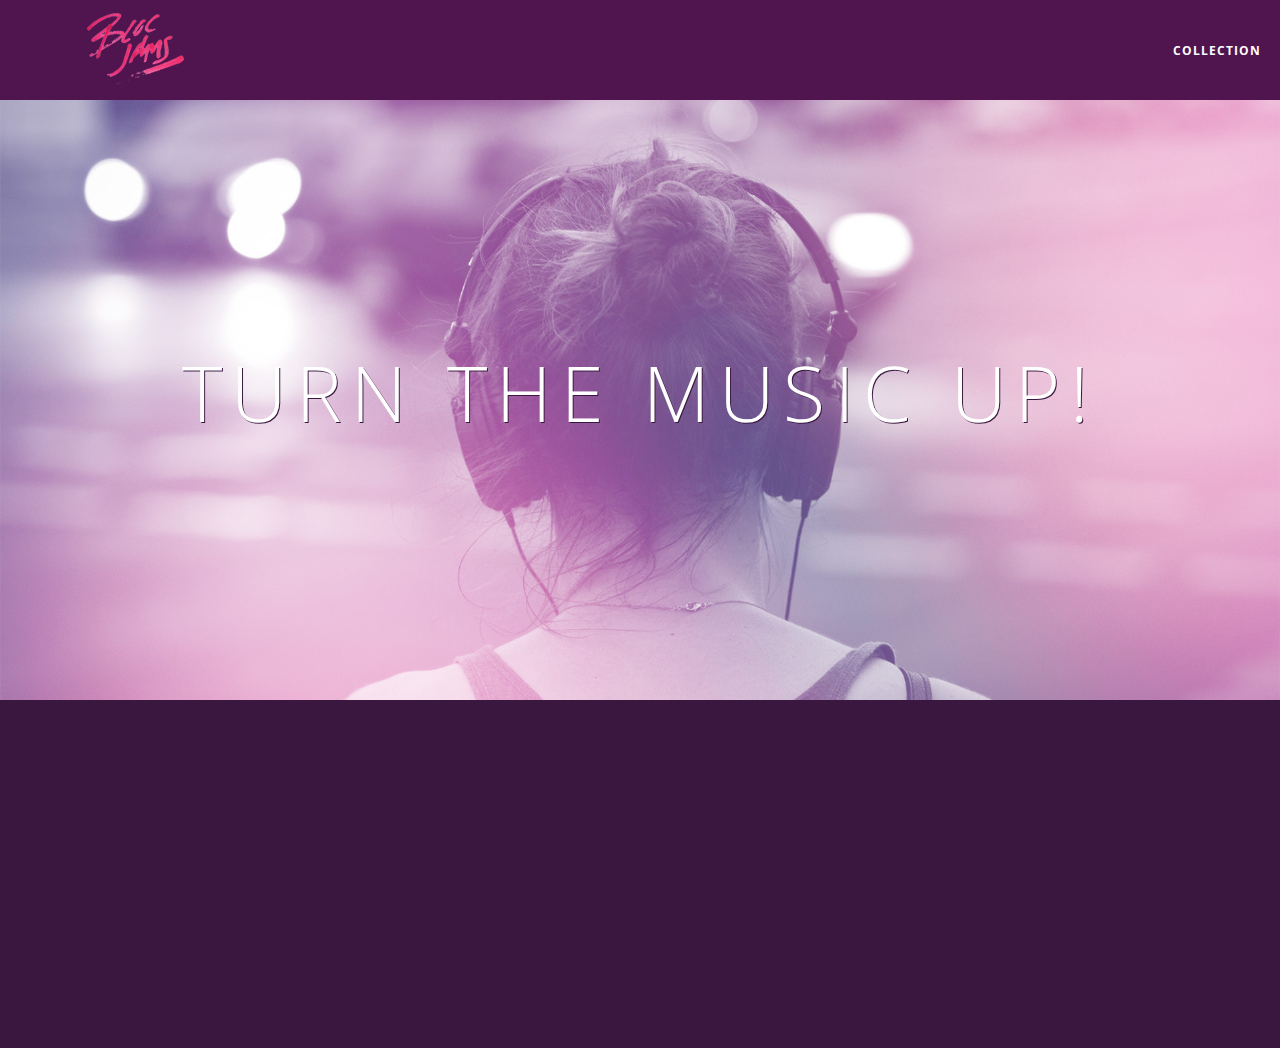
<file: index.html>
<!DOCTYPE html>
<html>
  <head>
    <title>Bloc Jams</title>
    <meta name="viewport" content="width=device-width, initial-scale=1">
    <link rel="stylesheet" type="text/css" href="http://fonts.googleapis.com/css?family=Open+Sans:400,800,600,700,300">
    <link rel="stylesheet" type="text/css" href="http://code.ionicframework.com/ionicons/2.0.1/css/ionicons.min.css">  
    <link rel="stylesheet" type="text/css" href="styles/normalize.css">
    <link rel="stylesheet" type="text/css" href="styles/main.css">
    <link rel="stylesheet" type="text/css" href="styles/landing.css">
  </head>
  <body class="landing">
      <nav class="navbar">
          <a href="index.html" class="logo">
            <img src="assets/images/bloc_jams_logo.png" alt="bloc jams logo" class="logo">
          </a>
          <div class="links-container">
              <a href="collection.html" class="navbar-link">Collection</a>
          </div>
      </nav>
      <section class="hero-content">
          <h1 class="hero-title">Turn the music up!</h1>
      </section>
      <section class="selling-points container clearfix">
          <div class="point column third">
              <span class="ion-music-note"></span>
              <h5 class="point-title">Choose your music</h5>
              <p class="point-description">The world is full of music; why should you have to listen to music that someone else chose?</p>
          </div>
          <div class="point column third">
              <span class="ion-radio-waves"></span>
              <h5 class="point-title">Unlimited, streaming, ad-free</h5>
              <p class="point-description">No arbitrary limits. No distractions.</p>
          </div>
          <div class="point column third">
              <span class="ion-iphone"></span>
              <h5 class="point-title">Mobile enabled</h5>
              <p class="point-description">Listen to your music on the go. This streaming service is available on all mobile platforms.</p>
          </div>
      </section>
      <script src="https://code.jquery.com/jquery-2.1.3.min.js"></script>
      <script src="scripts/landing.js"></script>
  </body>

</html>
</file>
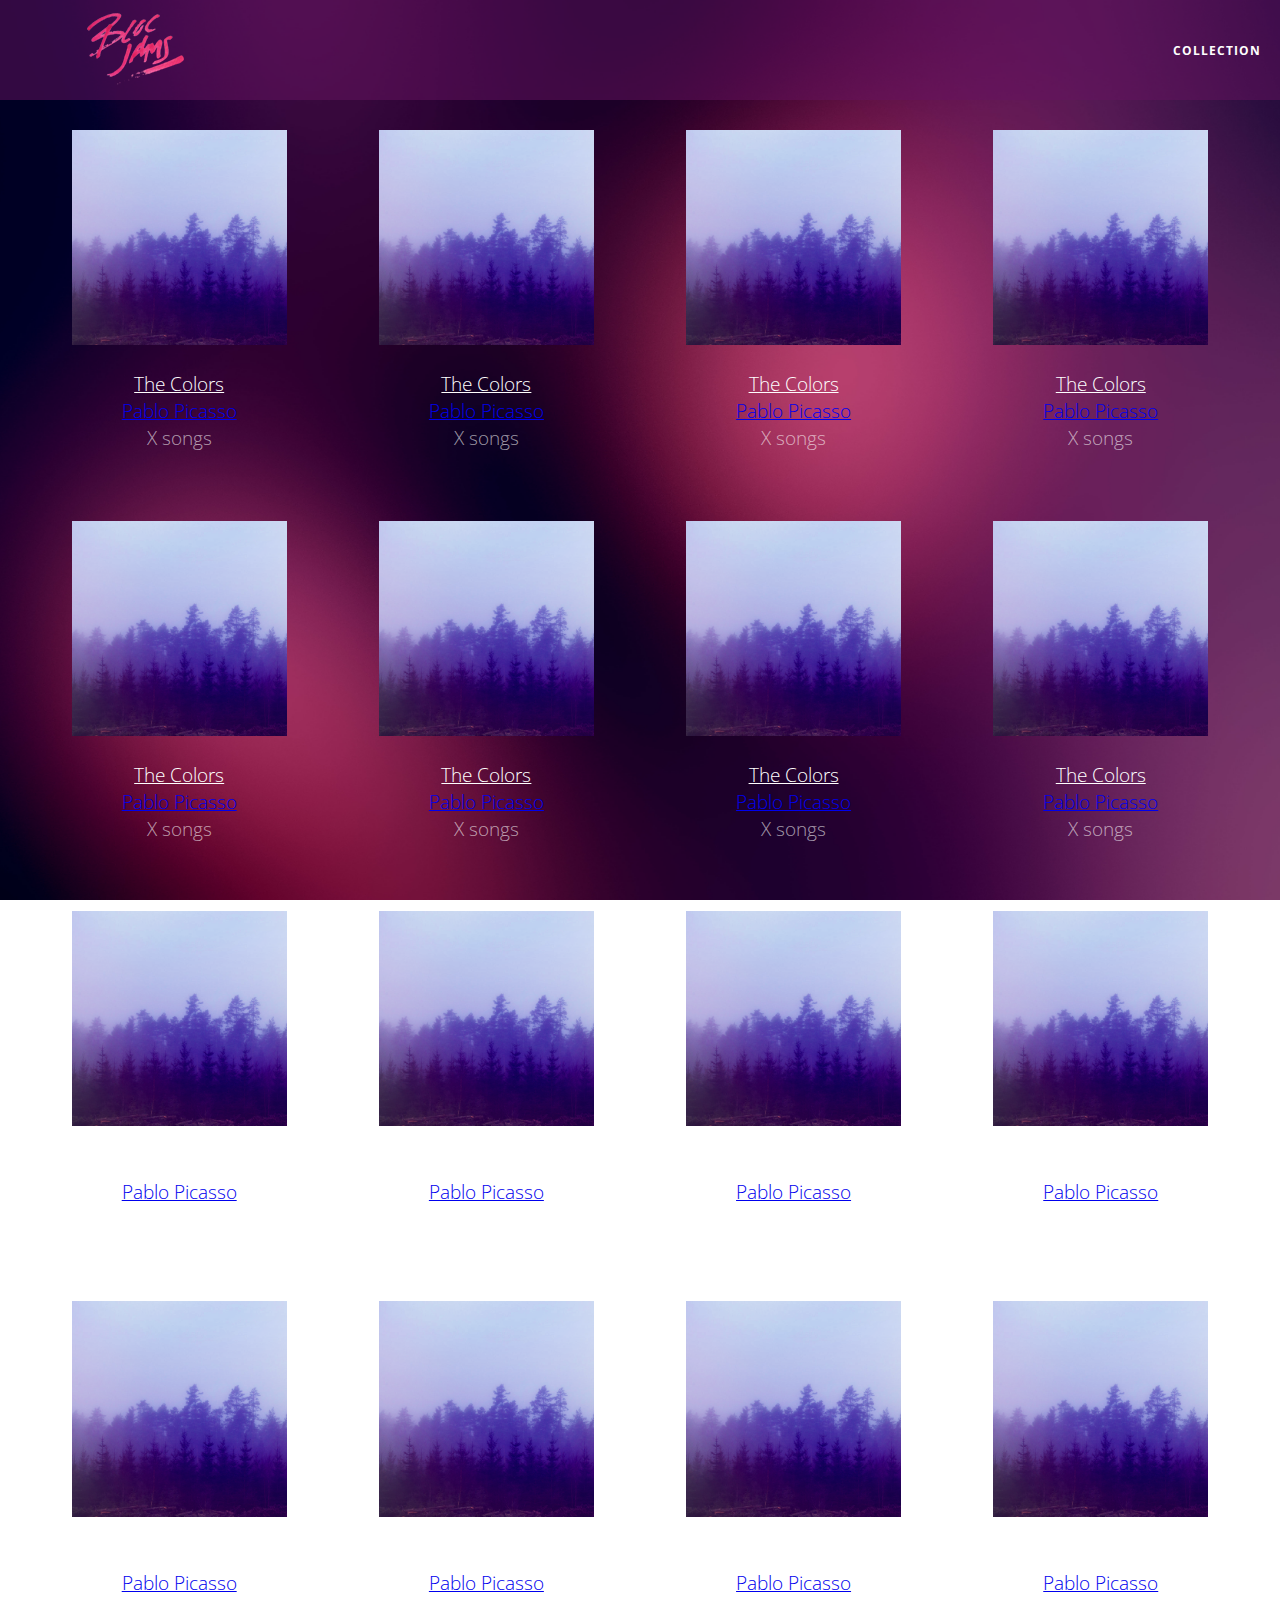
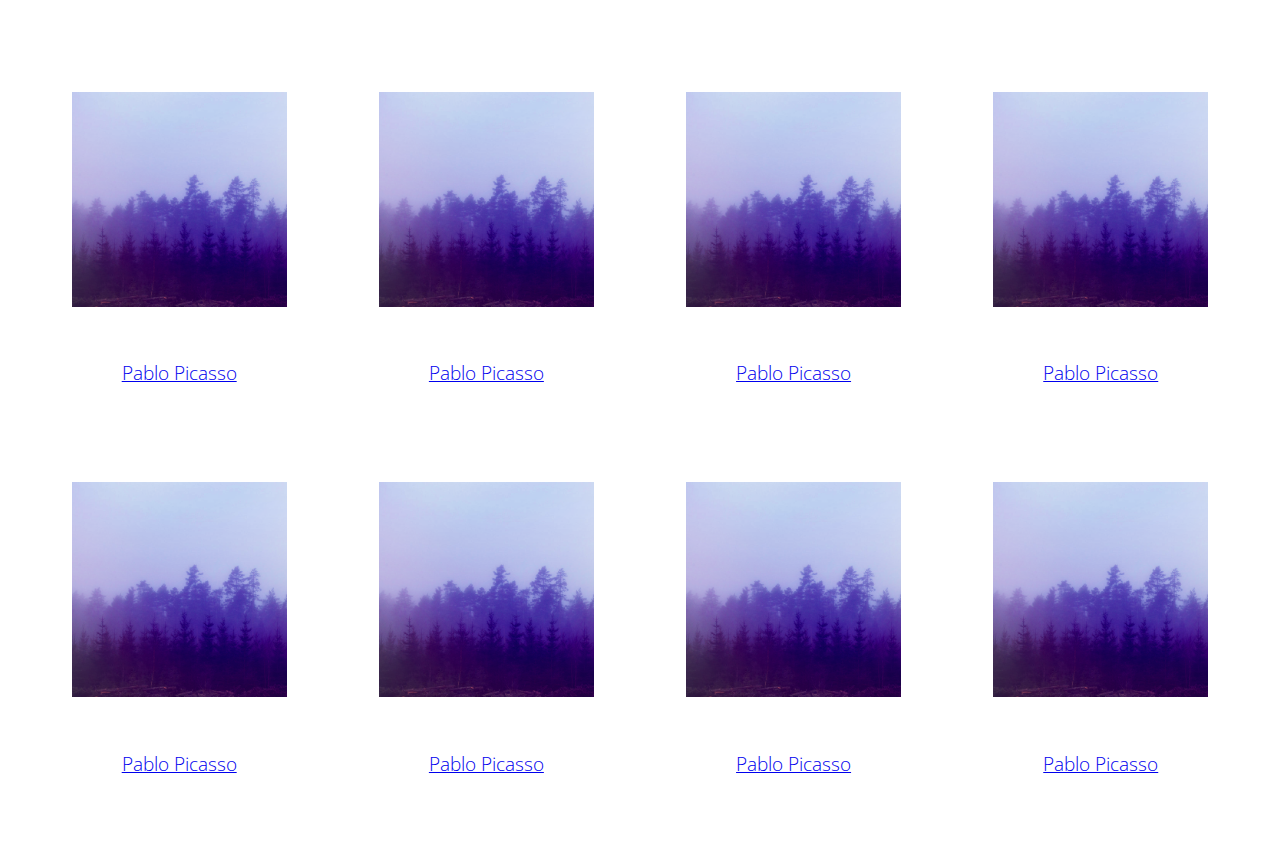
<file: collection.html>
<!DOCTYPE html>
<html>
    <head>
        <title>Bloc Jams</title>
        <meta name="viewport" content="width=device-width, initial-scale=1">
        <link rel="stylesheet" type="text/css" href="http://fonts.googleapis.com/css?family=Open+Sans:400,800,600,700,300">
        <link rel="stylesheet" type="text/css" href="http://code.ionicframework.com/ionicons/2.0.1/css/ionicons.min.css">  
        <link rel="stylesheet" type="text/css" href="styles/normalize.css">
        <link rel="stylesheet" type="text/css" href="styles/main.css">
        <link rel="stylesheet" type="text/css" href="styles/collection.css">
    </head>
    <body class="collection">
        <nav class="navbar">
            <a href="index.html" class="logo">
              <img src="assets/images/bloc_jams_logo.png" alt="bloc jams logo" class="logo">
            </a>
            <div class="links-container">
                <a href="collection.html" class="navbar-link">Collection</a>
            </div>
        </nav>
        
        <section class="album-covers container clearfix">
        </section>
        <script src="https://code.jquery.com/jquery-2.1.3.min.js"></script>
        <script src="scripts/collection.js"></script>
    </body>
</html>
</file>
<file: styles/main.css>
*, *::before, *::after {
    -moz-box-sizing: boder-box;
    -webkit-box-sizing: boder-box;
    box-sizing: border-box;
}

html {
    height: 100%;
    font-size: 100%;
}

body {
    font-family: 'Open Sans';
    color: white;
    min-height: 100%;
}

.navbar {
    position: relative;
    padding: 0.5rem;
    background-color: rgba(101,18,95,0.5);
    z-index: 1;
}

.navbar .logo {
    position: relative;
    left: 2rem;
    cursor: pointer;
}

.navbar .links-container {
    display: table;
    position: absolute;
    top: 0;
    right: 0;
    height: 100px;
    color: white;
    text-decoration: none;
}

.links-container .navbar-link {
    display: table-cell;
    position: relative;
    height: 100%;
    padding-left: 1rem;
    padding-right: 1rem;
    vertical-align: middle;
    color: white;
    font-size: .635rem;
    letter-spacing: .05rem;
    font-weight: 700;
    text-transform: uppercase;
    text-decoration: none;
    cursor: pointer;
}

.links-container .navbar-link:hover {
    color: rgb(233, 50, 117);
}

.clearfix::before,
.clearfix::after {
    content: " ";
    display: table;
}

.clearfix::after {
    clear: both;
}


.container {
    margin: 0 auto;
    max-width: 64rem;
}

.container .narrow {
    max-width: 56rem;    
}

@media (min-width: 640px){
    html {font-size: 112%;}
    
    .column {
        float: left;
        padding-right: 1rem;
        padding-left: 1rem;
    }
    
    .column.full { width: 100%;}
    .column.two-thirds { width: 66.7%;}
    .column.half { width: 50%;}
    .column.third { width: 33.3%;}
    .column.fourth { width: 25%;}
    .column.flow-opposite { float: right;}
}

@media (min-width:1024px){
    html {font-size: 120%;}
}
</file>
<file: styles/landing.css>
body.landing {
     background-color: rgb(58,23,63);
 }
 
 .hero-content {
     position: relative;
     min-height: 600px;
     background-image: url(../assets/images/bloc_jams_bg.jpg);
     background-repeat: no-repeat;
     background-position: center center;
     background-size: cover;
 }
 
 .hero-content .hero-title {
     position: absolute;
     top: 40%;
     -webkit-transform: translateY(-50%);
     -moz-transform: translateY(-50%);
     transform: translateY(-50%);
     width: 100%;
     text-align: center;
     font-size: 4rem;
     font-weight: 300;
     text-transform: uppercase;
     letter-spacing: 0.5rem;
     text-shadow: 1px 1px 0px rgb(58,23,63);
 }
 
 .selling-points {
     position: relative;
 }
 
 .point {
     position: relative;
     padding: 2rem;
     text-align: center;
     opacity: 0;
     -webkit-transform: scaleX(0.9) translateY(3rem);
     -moz-transform: scaleX(0.9) translateY(3rem);
     transform: scaleX(0.9) translateY(3rem);
     -webkit-transition: all 0.25s ease-in-out;
     -moz-transition: all 0.25s ease-in-out;
     transition: all 0.25s ease-in-out;
     -webkit-transition-delay: 0.2s;
     -moz-transition-delay: 0.2s;
     transition-delay: 0.2s;     
 }
 
 .point .point-title {
     font-size: 1.25rem;
 }
 
 .ion-music-note,
 .ion-radio-waves,
 .ion-iphone {
     color: rgb(233,50,117);
     font-size: 5rem;
 }
</file>
<file: styles/collection.css>
body.collection {
    background-image: url(../assets/images/blurred_backgrounds/blur_bg_2.jpg);
    background-repeat: no-repeat;
    background-attachment: fixed;
    background-position: center center;
    background-size: cover;
}

.album-covers {
    position: relative;
}

.collection-album-container {
    position: relative;
    margin-top: 30px;
    margin-bottom: 20px;
    text-align: center;
}

.collection-album-container .caption {
    margin-top: 10px;
}

.collection-album-container .caption p {
    font-size: 1rem;
    font-weight: 300;
    color: rgba(255, 255, 255, 0.6);
}

 .collection-album-container .caption p a.album-name {
     color: white;
 }
 
 .collection-album-container img {
     width: 80%;
 }
</file>
